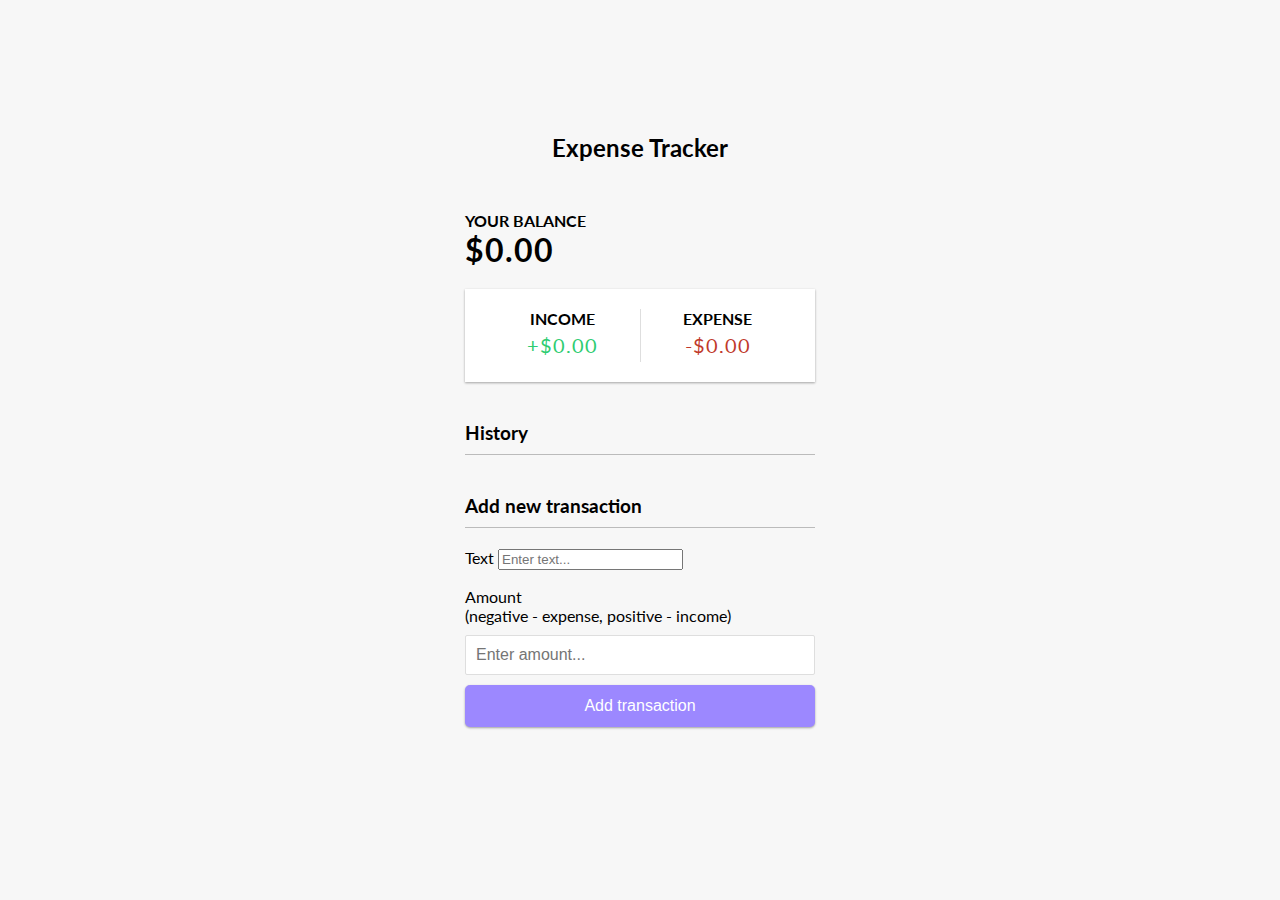
<file: docs/index.html>
<!doctype html><html lang="en"><head><meta charset="UTF-8"><meta name="viewport" content="width=device-width,initial-scale=1"><title>Expense Tracker</title><link href="https://cdnjs.cloudflare.com/ajax/libs/font-awesome/5.10.2/css/all.min.css" rel="stylesheet"><link href="main.19bbc23a0a9a0839ab26.css" rel="stylesheet"></head><body><h2>Expense Tracker</h2><div class="container"><h4>Your Balance</h4><h1 id="balance">$0.00</h1><div class="inc-exp-container"><div><h4>Income</h4><p id="money-plus" class="money plus">+$0.00</p></div><div><h4>Expense</h4><p id="money-minus" class="money minus">-$0.00</p></div></div><h3>History</h3><ul id="list" class="list"></ul><h3>Add new transaction</h3><form id="form"><div class="form-control"><label for="text">Text</label> <input id="text" placeholder="Enter text..."></div><div class="form-control"><label for="amount">Amount<br>(negative - expense, positive - income)</label> <input type="number" id="amount" placeholder="Enter amount..."></div><button class="btn">Add transaction</button></form></div><script src="main.f9d1d819c6aaf7aa8822.js"></script></body></html>
</file>
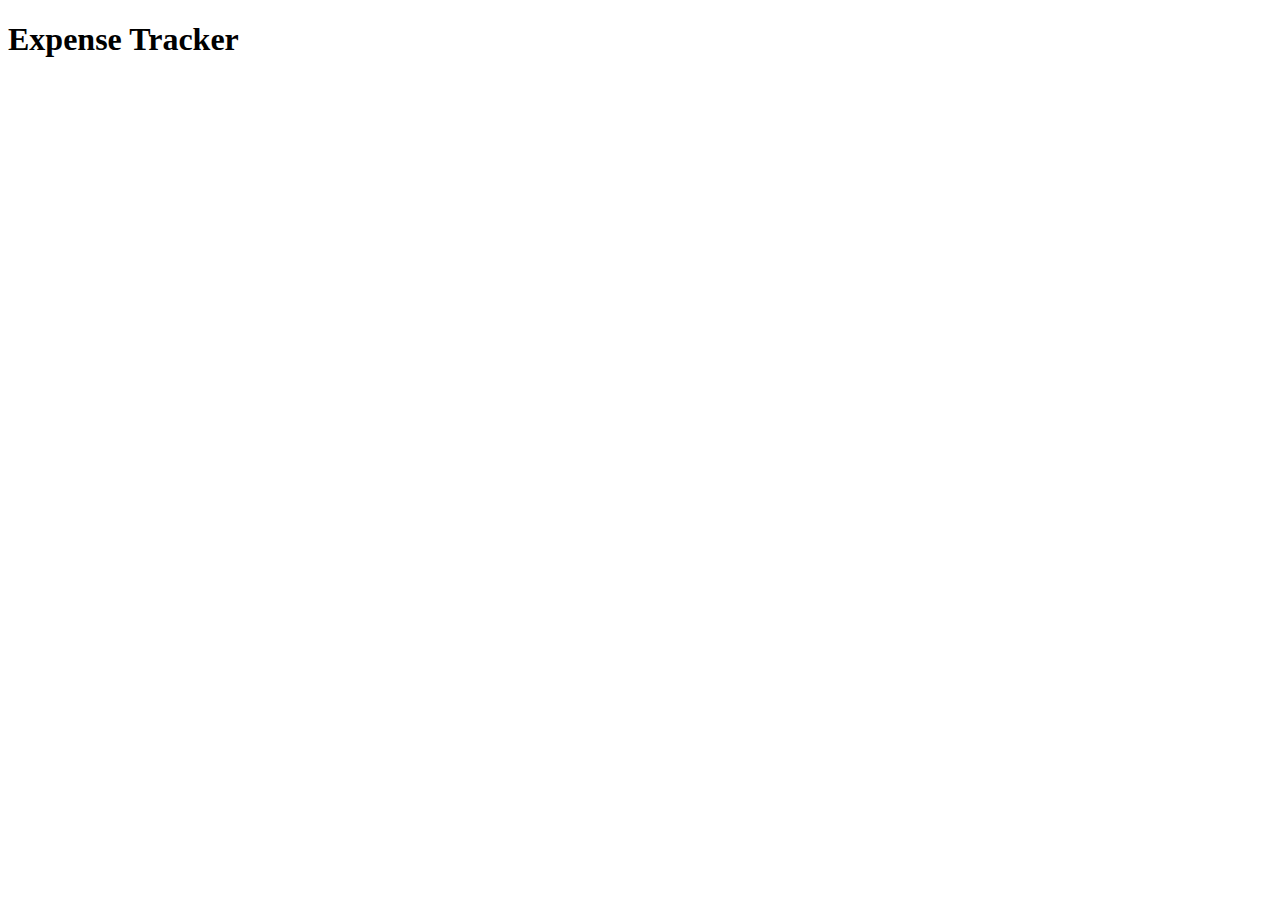
<file: src/index.html>
<!DOCTYPE html>
<html lang="en">

<head>
    <meta charset="UTF-8">
    <meta name="viewport" content="width=device-width, initial-scale=1.0">
    <title>Expense Tracker</title>
    <link href="https://cdnjs.cloudflare.com/ajax/libs/font-awesome/5.10.2/css/all.min.css" rel="stylesheet">
</head>

<body>

    <h1>Expense Tracker</h1>
    
</body>

</html>
</file>
<file: docs/main.19bbc23a0a9a0839ab26.css>
@import url(https://fonts.googleapis.com/css2?family=Lato&display=swap);html{box-sizing:border-box}*,:after,:before{box-sizing:inherit}body{box-sizing:border-box;margin:0}
</file>
